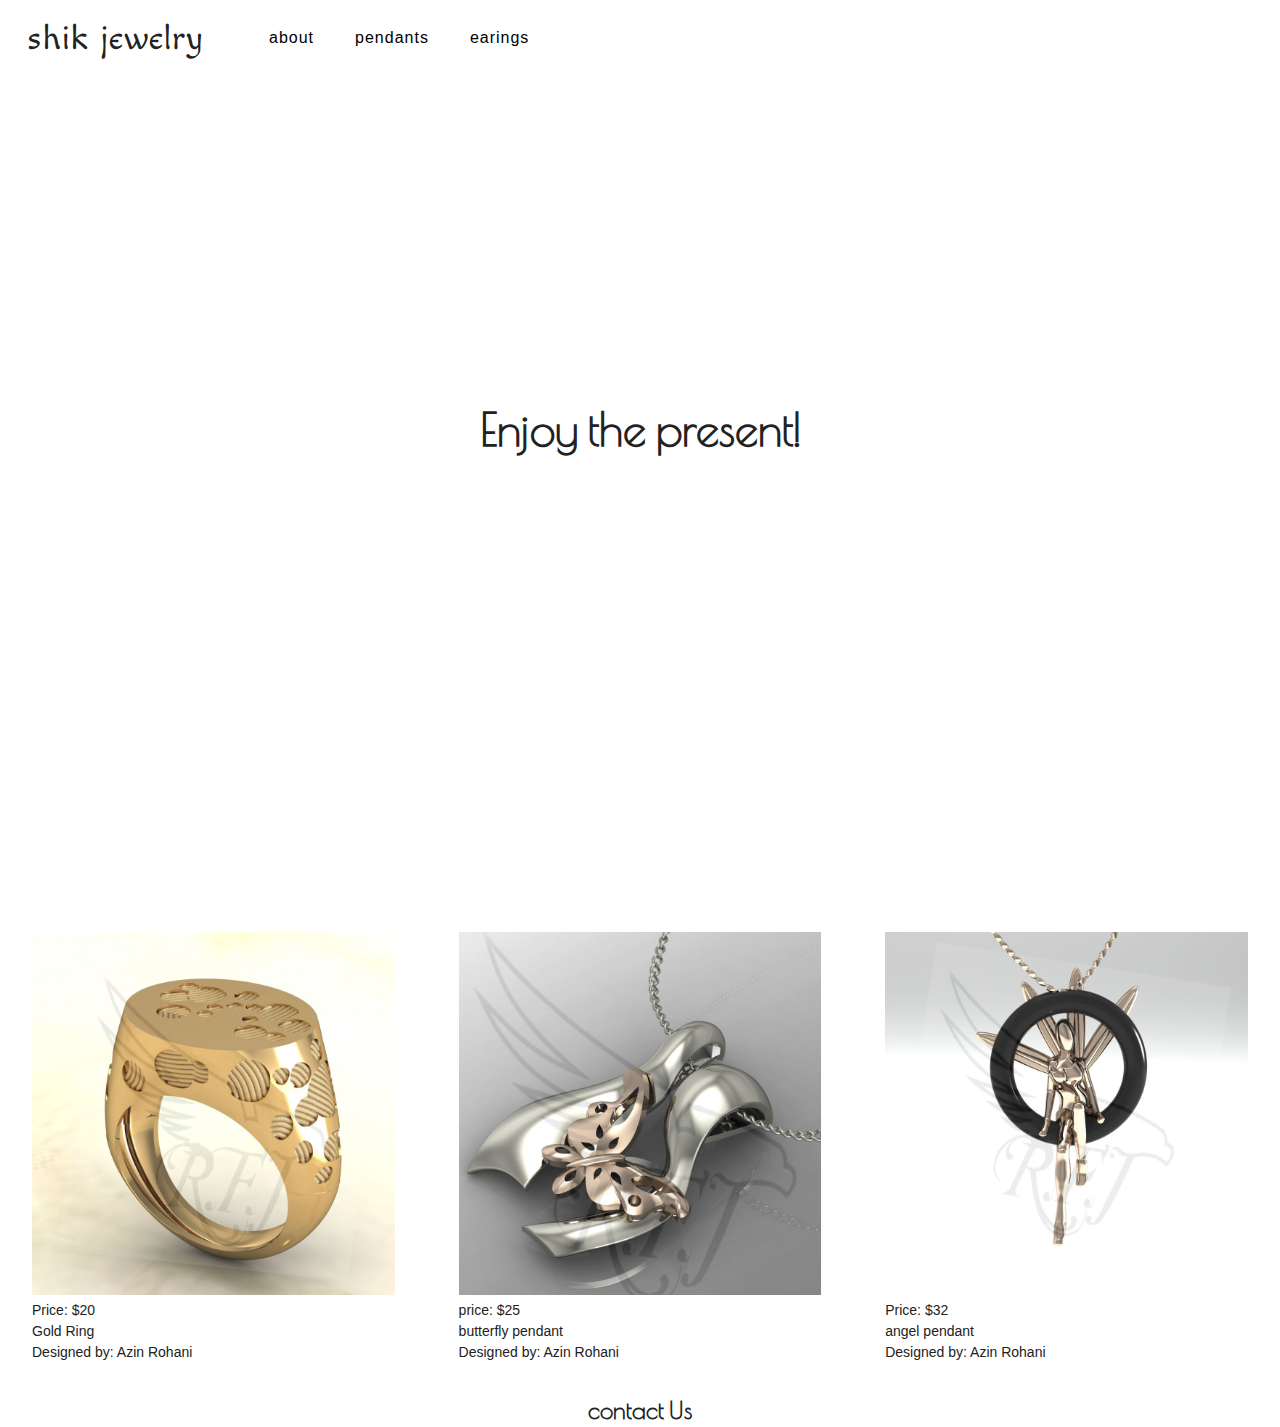
<file: unit-6/index.html>
<!DOCTYPE html>
<html>
<head>
	<link rel="stylesheet" type="text/css" href="css/style.css">
	<title>Shik Jewelry</title>
</head>
<body>
	<header>
		<h1>Shik Jewelry</h1>
		<nav>
			<a class="navlinks" href="#">About</a>
			<a class="navlinks" href="#">Pendants</a>
			<a class="navlinks" href="#">Earings</a>
		</nav>
	</header>		
	<section id="intro">
		<h2 id="slogan">Enjoy the present!</h2>
	</section>
	<section id="twocolumn" class="clearfix">
		<div class="d1">
			<img src="images/1.jpg" alt="this needs to be descriptive enough to be read to a blind person">
			<p>Price: <span>$20</span></p>
			<p>Gold Ring</p>
			<p>Designed by: Azin Rohani</p>
		</div>
		<div class="d1">
			<img src="images/2.jpg">
			<p>price: <span>$25</span></p>
			<p>butterfly pendant</p>
			<p>Designed by: Azin Rohani</p>
		</div>
		<div class="d1">
			<img src="images/3.jpg">
			<p>Price: <span>$32</span></p>
			<p>angel pendant</p>
			<p>Designed by: Azin Rohani</p>
		</div>
	</section>
	<aside></aside>
	<footer>
		<h2>contact Us</h2>
	</footer>
</body>
</html>
</file>
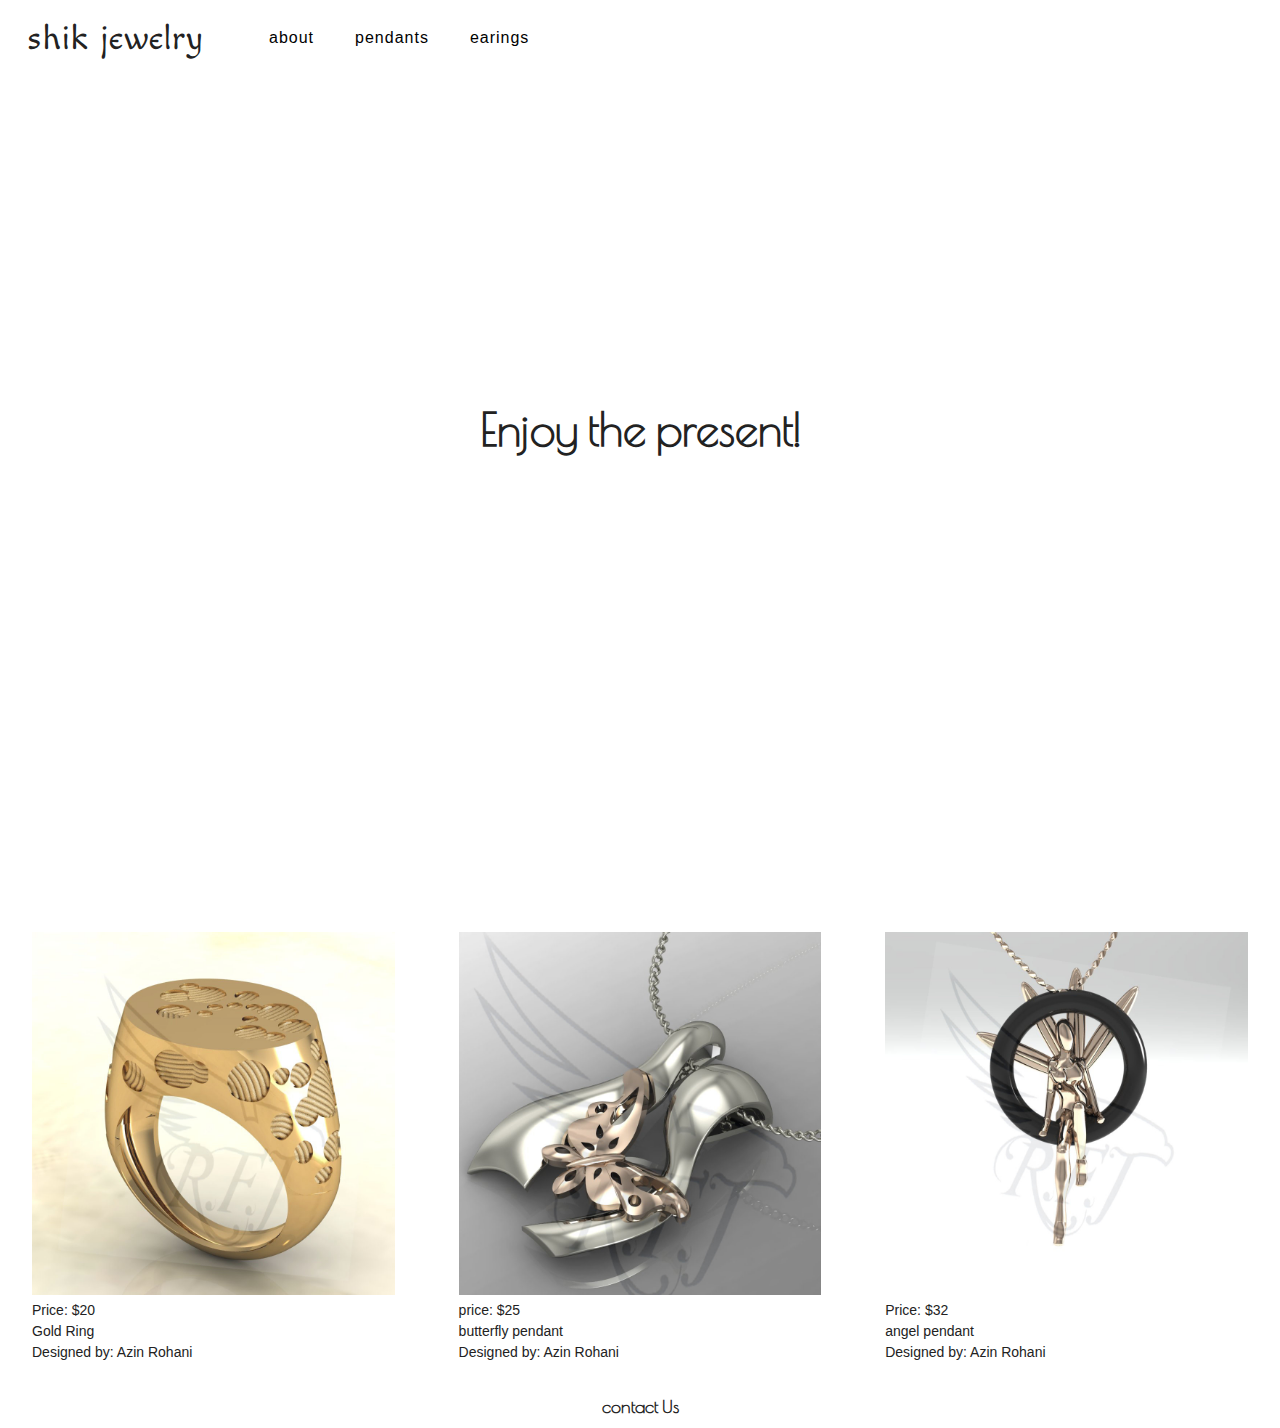
<file: unit-8/index.html>
<!DOCTYPE html>
<html>
<head>
	<link rel="stylesheet" type="text/css" href="css/style.css">
	<title>Shik Jewelry</title>
</head>
<body>
	<header>
		<h1>Shik Jewelry</h1>
		<nav>
			<a class="navlinks" href="#">About</a>
			<a class="navlinks" href="#">Pendants</a>
			<a class="navlinks" href="#">Earings</a>
		</nav>
	</header>		
	<section id="intro">
		<h2 id="slogan">Enjoy the present!</h2>
	</section>
	<section id="twocolumn" class="clearfix">
		<div class="d1">
			<img src="images/Ring.jpg" alt="Gold Ring">
			<p>Price: <span>$20</span></p>
			<p>Gold Ring</p>
			<p>Designed by: Azin Rohani</p>
		</div>
		<div class="d1">
			<img src="images/butterfly.jpg" alt="butterfly">
			<p>price: <span>$25</span></p>
			<p>butterfly pendant</p>
			<p>Designed by: Azin Rohani</p>
		</div>
		<div class="d1">
			<img src="images/Angel.jpg" alt="Angel pendant">
			<p>Price: <span>$32</span></p>
			<p>angel pendant</p>
			<p>Designed by: Azin Rohani</p>
		</div>
	</section>
	<aside></aside>
	<footer>
		<h2>contact Us</h2>
	</footer>
</body>
</html>
</file>
<file: unit-6/css/style.css>
@import url('https://fonts.googleapis.com/css?family=Macondo|Poiret+One');
*{margin:0;padding:0;box-sizing: border-box;}
body {
  color: #222;
  font-family: helvetica, sans-serif;
  font-size:16px;
  line-height:1.3;
}

h1, nav{
	font-family: 'Macondo', cursive;
}
h1{
	font-weight: lighter;
	font-size: 34px;
	float: left;
	text-transform: lowercase;
    letter-spacing: 1px;
    padding: .5em;
    display: inline-block;
    margin: 0 10px;
    border: none;
}
h2, h3, h4 {
	font-family: 'Poiret One', cursive;
}
h3{
	font-size: 22px;
}
h2{
}
nav {
	float: left;
	background-color: none;
	border: 1px none solid;
	padding: 20px;
}

a{
	text-decoration: none;
	color: #000;
}
p{
	font-size: 14px;
	line-height: 1.5em;
	/* max-width: 800px; */
}
article{
  width: 33.33%;
}
#intro {
	background:url("http://art-a-designer.ru/wordpress/wp-content/gallery/alexandru_matusciac/fashion-girl.jpg");
	background-size:cover;
	background-repeat:no-repeat;
	height:100vh;
	padding: 25em 0 0;
	text-align: center;
}
#slogan{
	font-weight: bold;
	font-size: 46px;
}
#font{
	font-size: 100px;
	font-weight:bold;
}
#wrapper {
	margin: 0 auto;
	width: 100%;
	max-width: 1250px;
}
header {
	margin: 0 auto;
	background-color: Grays;
	border: 0 black solid;
	max-width: 1450px;
	width: 100%;
}
.navlinks {
    font-family: Helvetica, sanserif;
    font-weight: 150;
    font-style: normal;
    color: black;
    text-transform: lowercase;
    letter-spacing: 1px;
    padding: .5em;
    display: inline-block;
    margin: 0 10px;
    border: none;
}
a:hover { 
    color: white;
}
#twocolumn{
	/* background-color: #FFB7CF; */
	/* border: 1px black solid; */
	/* padding: 20px; */
	max-width: 1450px;
	margin: auto;
}
.main{
	  margin: 0;
    border: 1px black solid;
    padding: 150px auto 80px;
    max-width: 1450px;
    width: 100%;
    height: 768px;
}
#left{
    background-color: violet;
    border: 1px black solid;
    padding: 20px;
    float: left;
    width: 60%;
    margin: auto 0;
}
.d1{
  float: left;
  padding: 2em;
  width: 33.33%;
}
.d2{
  display: inline;
  padding: 10% 2%;
  background-color: white;
  float: right;
  width: 33.3%;
  outline: 3px solid #222;
}

.d3{
  display: inline;
  padding: 10% 2%;
  float: right;
  background-color: white;
  width: 33.3%;
  outline: 3px solid #222;
}
img{
  display: inline-block;
  width: 100%;
}
footer{
  text-align: center;
}

#right{
    background-color: pink;
    border: 1px black solid;
    padding: 20px;
    float: right;   
    width: 40%;
    margin: auto 0;
}
.clearfix:after {
    visibility: hidden;
    display: block;
    font-size: 0;
    content: " ";
    clear: both;
    height: 0;
}
</file>
<file: unit-8/css/style.css>
@import url('https://fonts.googleapis.com/css?family=Macondo|Poiret+One');
*{margin:0;padding:0;box-sizing: border-box;}
body {
  color: #222;
  font-family: helvetica, sans-serif;
  font-size:16px;
  line-height:1.3;
}

h1, nav{
	font-family: 'Macondo', cursive;
}
h1{
	font-weight: lighter;
	font-size: 34px;
	float: left;
	text-transform: lowercase;
    letter-spacing: 1px;
    padding: .5em;
    display: inline-block;
    margin: 0 10px;
    border: none;
}
h2, h3, h4 {
	font-family: 'Poiret One', cursive;
}
h3{
	font-size: 22px;
}
h2{
}
nav {
	float: left;
	background-color: none;
	border: 1px none solid;
	padding: 20px;
}

a{
	text-decoration: none;
	color: #000;
}
p{
	font-size: 14px;
	line-height: 1.5em;
	/* max-width: 800px; */
}

#intro {
	background:url("http://art-a-designer.ru/wordpress/wp-content/gallery/alexandru_matusciac/fashion-girl.jpg");
	background-size:cover;
	background-repeat:no-repeat;
	height:100vh;
	padding: 25em 0 0;
	text-align: center;
}
#slogan{
	font-weight: bold;
	font-size: 46px;
}
#font{
	font-size: 100px;
	font-weight:bold;
}
header {
	margin: 0 auto;
	background-color: Grays;
	border: 0 black solid;
	max-width: 1450px;
	width: 100%;
}
.navlinks {
    font-family: Helvetica, sanserif;
    font-weight: 150;
    font-style: normal;
    color: black;
    text-transform: lowercase;
    letter-spacing: 1px;
    padding: .5em;
    display: inline-block;
    margin: 0 10px;
    border: none;
}
a:hover { 
    color: white;
}
#twocolumn{
	/* background-color: #FFB7CF; */
	/* border: 1px black solid; */
	/* padding: 20px; */
	max-width: 1450px;
	margin: auto;
}
.main{
	  margin: 0;
    border: 1px black solid;
    padding: 150px auto 80px;
    max-width: 1450px;
    width: 100%;
    height: 768px;
}

.d1{
  float: left;
  padding: 2em;
  width: 33.33%;
}

img{
  display: inline-block;
  width: 100%;
}
footer{
  text-align: center;
  font-size: 0.75em;
  display: block;
  margin: 0 auto 0.75em;
}
.clearfix:after {
    visibility: hidden;
    display: block;
    font-size: 0;
    content: " ";
    clear: both;
    height: 0;
}
@media screen only and (min-width: 500px)
#intro {
  background:url("http://art-a-designer.ru/wordpress/wp-content/gallery/alexandru_matusciac/fashion-girl.jpg");
  background-size:cover;
  background-repeat:no-repeat;
  }
  @media screen only and (max-width: 319px)
  #intro {
  background:url("http://art-a-designer.ru/wordpress/wp-content/gallery/alexandru_matusciac/fashion-girl.jpg");
  background-size:cover;
  background-repeat:no-repeat;
  }
  d1{
  float: none;
  padding: 2em;
  width: 100%;
}
</file>
